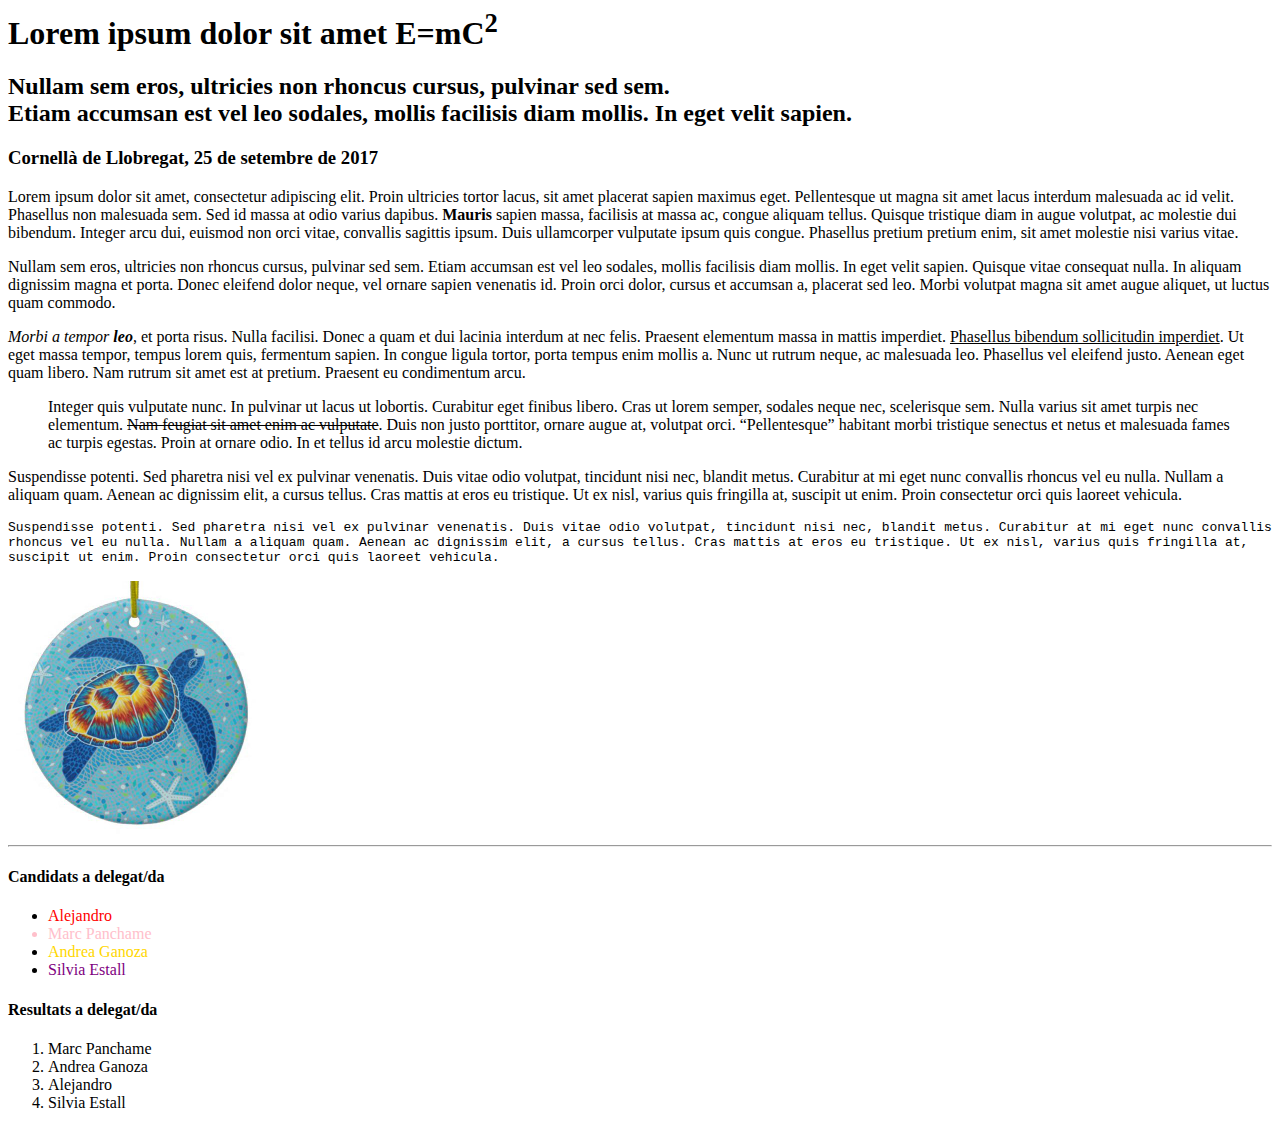
<file: s2m8uf100jmora/index.html>
<html>
  <head>
          <meta charset="UTF-8">
          <meta author="Jordi Mora">
          <meta lang="ca">
          <title>El meu primer document</title>
  </head>

  <body>
    <h1>Lorem ipsum dolor sit amet E=mC<sup>2</sup></h1>

    <h2>Nullam sem eros, ultricies non rhoncus cursus, pulvinar sed sem. <br />Etiam accumsan est vel leo sodales, mollis facilisis diam mollis. In eget velit sapien.</h2>

    <h3> Cornellà de Llobregat, 25 de setembre de 2017</h3>

    <p>Lorem ipsum dolor sit amet, consectetur adipiscing elit. Proin ultricies tortor lacus, sit amet placerat sapien maximus eget. Pellentesque ut magna sit amet lacus interdum malesuada ac id velit. Phasellus non malesuada sem. Sed id massa at odio varius dapibus. <b>Mauris</b> sapien massa, facilisis at massa ac, congue aliquam tellus. Quisque tristique diam in augue volutpat, ac molestie dui bibendum. Integer arcu dui, euismod non orci vitae, convallis sagittis ipsum. Duis ullamcorper vulputate ipsum quis congue. Phasellus pretium pretium enim, sit amet molestie nisi varius vitae.</p>

    <p>Nullam sem eros, ultricies non rhoncus cursus, pulvinar sed sem. Etiam accumsan est vel leo sodales, mollis facilisis diam mollis. In eget velit sapien. Quisque vitae consequat nulla. In aliquam dignissim magna et porta. Donec eleifend dolor neque, vel ornare sapien venenatis id. Proin orci dolor, cursus et accumsan a, placerat sed leo. Morbi volutpat magna sit amet augue aliquet, ut luctus quam commodo.</p>

    <p><i>Morbi a tempor <b>leo</b></i>, et porta risus. Nulla facilisi. Donec a quam et dui lacinia interdum at nec felis. Praesent elementum massa in mattis imperdiet. <u>Phasellus bibendum sollicitudin imperdiet</u>. Ut eget massa tempor, tempus lorem quis, fermentum sapien. In congue ligula tortor, porta tempus enim mollis a. Nunc ut rutrum neque, ac malesuada leo. Phasellus vel eleifend justo. Aenean eget quam libero. Nam rutrum sit amet est at pretium. Praesent eu condimentum arcu.</p>

<blockquote>
    <p>
      Integer quis vulputate nunc. In pulvinar ut lacus ut lobortis. Curabitur eget finibus libero. Cras ut lorem semper, sodales neque nec, scelerisque sem. Nulla varius sit amet turpis nec elementum. <s>Nam feugiat sit amet enim ac vulputate</s>. Duis non justo porttitor, ornare augue at, volutpat orci. <q>Pellentesque</q> habitant morbi tristique senectus et netus et malesuada fames ac turpis egestas. Proin at ornare odio. In et tellus id arcu molestie dictum.

    </p>
</blockquote>

    <p>Suspendisse potenti. Sed pharetra nisi vel ex pulvinar venenatis. Duis vitae odio volutpat, tincidunt nisi nec, blandit metus. Curabitur at mi eget nunc convallis rhoncus vel eu nulla. Nullam a aliquam quam. Aenean ac dignissim elit, a cursus tellus. Cras mattis at eros eu tristique. Ut ex nisl, varius quis fringilla at, suscipit ut enim. Proin consectetur orci quis laoreet vehicula.</p>

    <p><code>Suspendisse potenti. Sed pharetra nisi vel ex pulvinar venenatis. Duis vitae odio volutpat, tincidunt nisi nec, blandit metus. Curabitur at mi eget nunc convallis rhoncus vel eu nulla. Nullam a aliquam quam. Aenean ac dignissim elit, a cursus tellus. Cras mattis at eros eu tristique. Ut ex nisl, varius quis fringilla at, suscipit ut enim. Proin consectetur orci quis laoreet vehicula.</code></p>

    <img src="imatges/avatar.jpg" width="256px" height="256px" />

    <hr />

    <h4>Candidats a delegat/da</h4>
    <ul>
      <li> <font color="red">Alejandro</font> </li>
      <font color="pink"> <li>Marc Panchame</li> </font>
      <li><font color="gold">Andrea Ganoza</font></li>
      <li><font color="purple">Silvia Estall</font></li>
    </ul>

    <h4>Resultats a delegat/da</h4>
    <ol>
      <li>Marc Panchame</li>
      <li>Andrea Ganoza</li>
      <li>Alejandro</li>
      <li>Silvia Estall</li>
    </ol>
  </body>
</html>
</file>
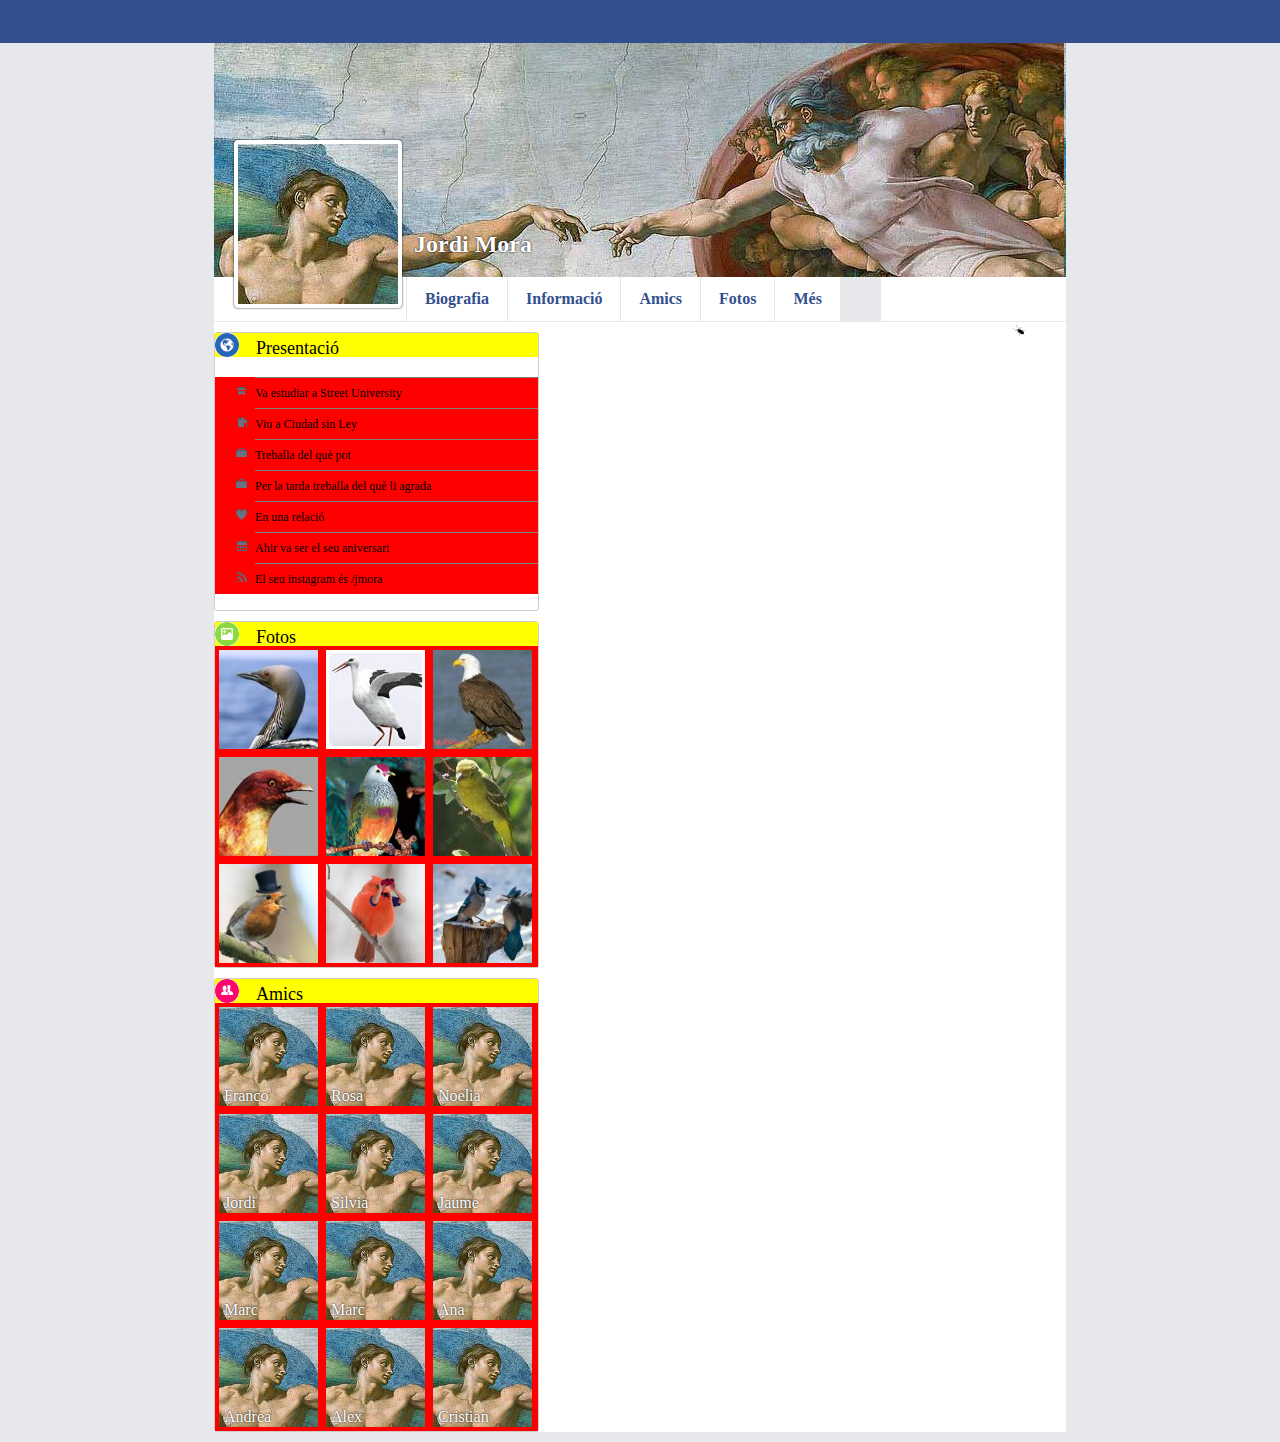
<file: s2m8uf103mora/index.html>
<!DOCTYPE html>
<html>
  <head>
    <meta charset="utf-8">
    <title>Facebook</title>
    <link rel="stylesheet" href="css/estils.css" media="screen">

  </head>
  <body>
      <div id="barra">
      </div>

      <div id="contenidor">
        <div id="portada">
          <h2 id="nom">Jordi Mora</h2>
          <img id="perfil" src="img/perfil.jpg">
        </div>
        <ul id="menu">
          <li>Biografia</li>
          <li>Informació</li>
          <li>Amics</li>
          <li>Fotos</li>
          <li>Més</li>
        </ul>
        <div id="contingut">
          <img id="mosca" src="img/mosca.gif">
          <div id="presentacio" class="esquerra">
            <h4>Presentació</h4>
            <ul>
              <li class="estudis">Va estudiar a Street University</li>
              <li class="domicili">Viu a Ciudad sin Ley</li>
              <li class="feina">Treballa del què pot</li>
              <li class="feina">Per la tarda treballa del què li agrada</li>
              <li class="relacio">En una relació</li>
              <li class="esdeveniments">Ahir va ser el seu aniversari</li>
              <li class="pagina">El seu instagram és /jmora</li>
            </ul>

          </div>
          <div id="fotos" class="esquerra">
              <h4>Fotos</h4>
              <ul>
                <li id="f01"></li>
                <li id="f02">Foto2</li>
                <li id="f03">Foto3</li>
                <li id="f04">Foto4</li>
                <li id="f05">Foto5</li>
                <li id="f06">Foto6</li>
                <li id="f07">Foto7</li>
                <li id="f08">Foto8</li>
                <li id="f09">Foto9</li>
              </ul>
          </div>
          <div id="amics" class="esquerra">
              <h4>Amics</h4>
              <ul>
                <li id="a01">Franco</li>
                <li id="a02">Rosa</li>
                <li id="a03">Noelia</li>
                <li id="a04">Jordi</li>
                <li id="a05">Silvia</li>
                <li id="a06">Jaume</li>
                <li id="a07">Marc</li>
                <li id="a08">Marc</li>
                <li id="a09">Ana</li>
                <li id="a10">Andrea</li>
                <li id="a11">Alex</li>
                <li id="a12">Cristian</li>
              </ul>
          </div>

        </div>
      </div>
  </body>
</html>
</file>
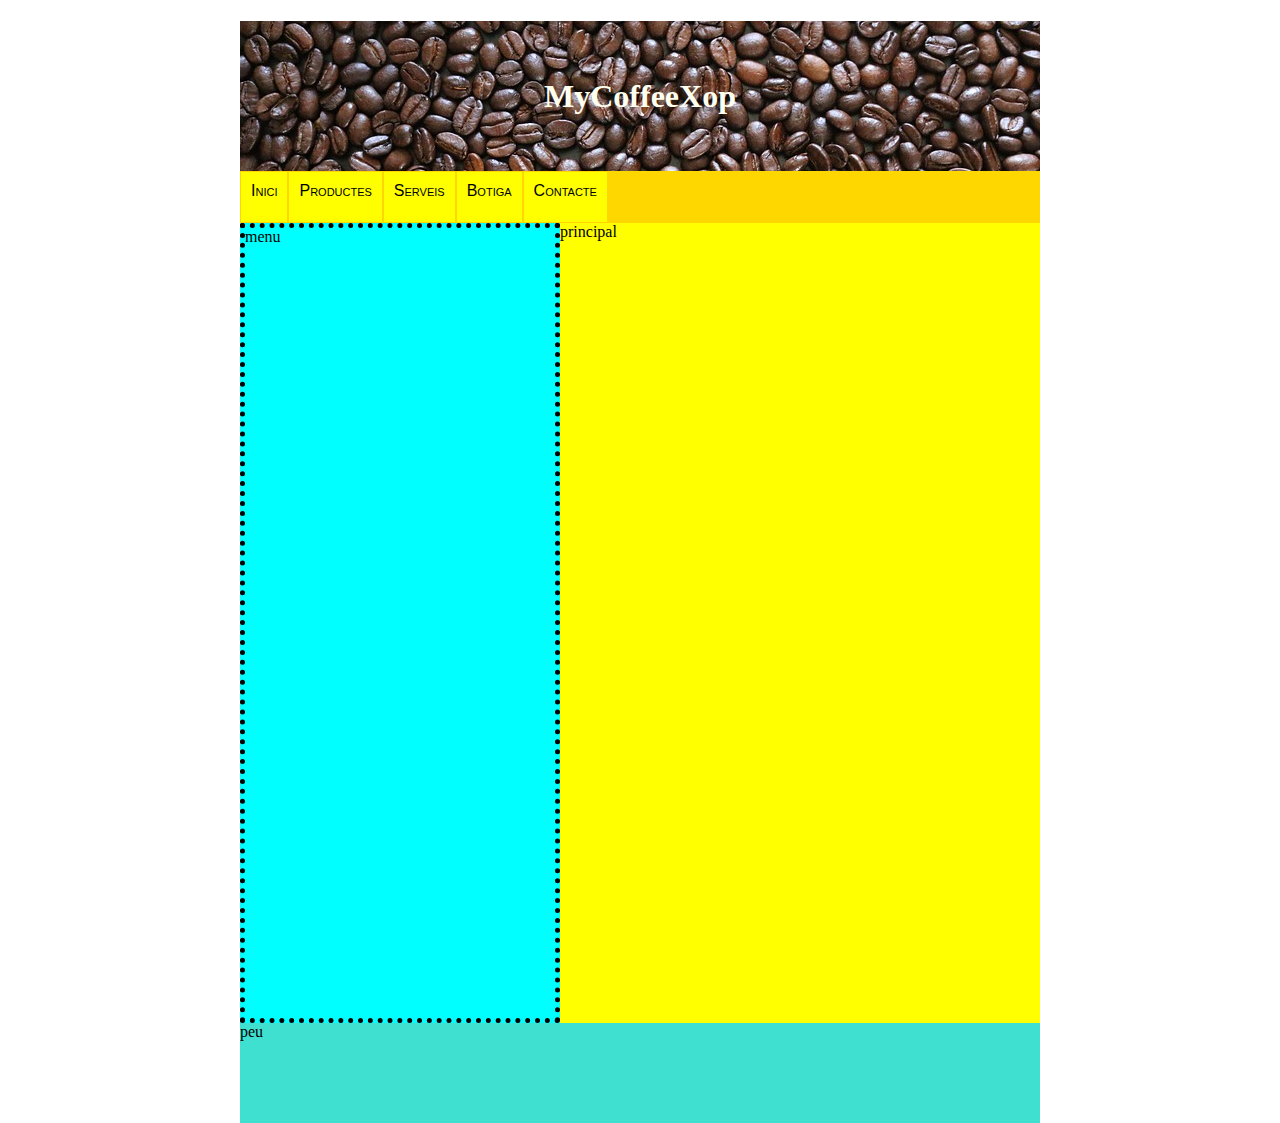
<file: proves/floatcaixes.html>
<!DOCTYPE html>
<html>
  <head>
    <meta charset="utf-8">
    <title></title>
    <style>
      body {
        margin: 0;
        padding: 0;
      }

      #contenidor {
        width: 800px;
        margin: 0 auto;
      }
      ul {
        background-color: gold;
        margin:0;
        padding:0;
        overflow: hidden;
      }
      li {
        background-color: yellow;
        margin:1px;
        display:block;
        float: left;
        height: 30px;
        padding: 10px;
        font-family: Helvetica;
        font-variant: small-caps;
      }

      li:hover {
        background-color: white;
      }
      #cap {
        width:100%;
        height: 150px;
        background-color: tomato;
        background-image: url(cafecap.jpg);
        color: ivory;
        text-align: center;
        line-height: 150px;
      }
      #menu {
        width:38.75%;
        height: 790px;
        background-color: cyan;
        float: left;
        border: dotted 5px black;
      }
      #principal {
        width:60%;
        height: 800px;
        background-color: yellow;
        float: left;
      }
      #peu {
        width:100%;
        height: 100px;
        background-color: turquoise;
        float:left;
      }

    </style>
  </head>
  <body>
        <div id="contenidor">
                  <div id="cap">
                    <h1>MyCoffeeXop</h1>
                  </div>
                  <ul>
                    <li>Inici</li>
                    <li>Productes</li>
                    <li>Serveis</li>
                    <li>Botiga</li>
                    <li>Contacte</li>
                  </ul>
                  <div id="menu">
                    menu
                  </div>
                  <div id="principal">
                    principal
                  </div>
                  <div id="peu">
                    peu
                  </div>
        </div>
  </body>
</html>
</file>
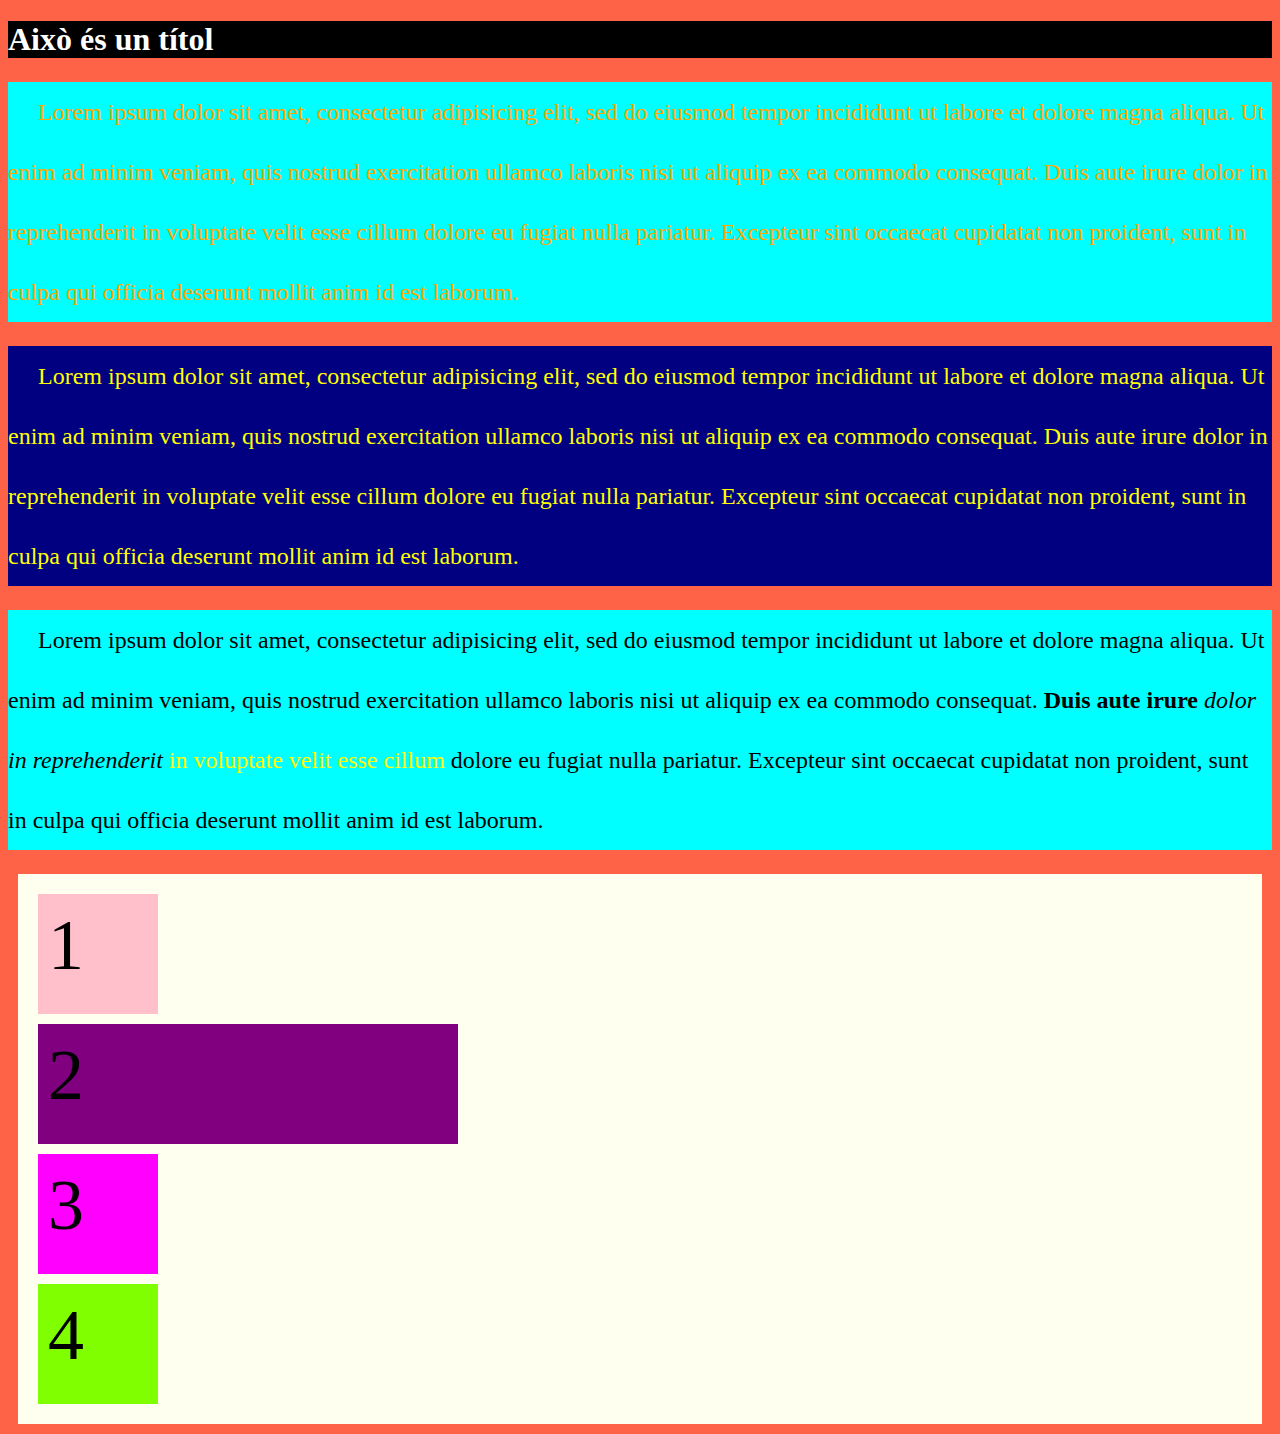
<file: proves/primera.html>
<!DOCTYPE html>
<html>
  <head>
    <meta charset="utf-8">
    <title></title>
    <style>
      body {background-color:tomato;}
      h1 { background-color:black; color: white;}
      p{ background-color: cyan; font-size: 24px; line-height: 60px; text-indent: 30px;}
      #primer {color: orange;}
      #segon {color: yellow; background-color: navy;}
      span {color: yellow;}
      div {
        height: 100px;
        background-color: ivory;
        margin:10px;
        padding: 10px;
        font-size: 72px;
        font-family: Arial, Helvetica, Sans-serif;
        font-family: Papyrus;
      }
      #d1 {background-color: pink;}
      #d2 {background-color: purple;}
      #d3 {background-color: magenta;}
      #d4 {background-color: chartreuse;}

      .curt {
        width: 100px;
      }

      .llarg {
        width: 400px;
      }
      #contenedor {
        height: initial;
      }
    </style>

  </head>
  <body>
    <h1>Això és un títol</h1>
    <p id="primer">Lorem ipsum dolor sit amet, consectetur adipisicing elit, sed do eiusmod tempor incididunt ut labore et dolore magna aliqua. Ut enim ad minim veniam, quis nostrud exercitation ullamco laboris nisi ut aliquip ex ea commodo consequat. Duis aute irure dolor in reprehenderit in voluptate velit esse cillum dolore eu fugiat nulla pariatur. Excepteur sint occaecat cupidatat non proident, sunt in culpa qui officia deserunt mollit anim id est laborum.</p>
    <p id="segon">Lorem ipsum dolor sit amet, consectetur adipisicing elit, sed do eiusmod tempor incididunt ut labore et dolore magna aliqua. Ut enim ad minim veniam, quis nostrud exercitation ullamco laboris nisi ut aliquip ex ea commodo consequat. Duis aute irure dolor in reprehenderit in voluptate velit esse cillum dolore eu fugiat nulla pariatur. Excepteur sint occaecat cupidatat non proident, sunt in culpa qui officia deserunt mollit anim id est laborum.</p>
    <p id="tercer">Lorem ipsum dolor sit amet, consectetur adipisicing elit, sed do eiusmod tempor incididunt ut labore et dolore magna aliqua. Ut enim ad minim veniam, quis nostrud exercitation ullamco laboris nisi ut aliquip ex ea commodo consequat. <b>Duis aute irure</b> <i>dolor in reprehenderit</i> <span>in voluptate velit esse cillum</span> dolore eu fugiat nulla pariatur. Excepteur sint occaecat cupidatat non proident, sunt in culpa qui officia deserunt mollit anim id est laborum.</p>
    <div id="contenedor">
      <div id="d1" class="curt">
        1
      </div>
      <div id="d2" class="llarg">
        2
      </div>
      <div id="d3" class="curt">
        3
      </div>
      <div id="d4" class="curt">
        4
      </div>
    </div>
  </body>
</html>
</file>
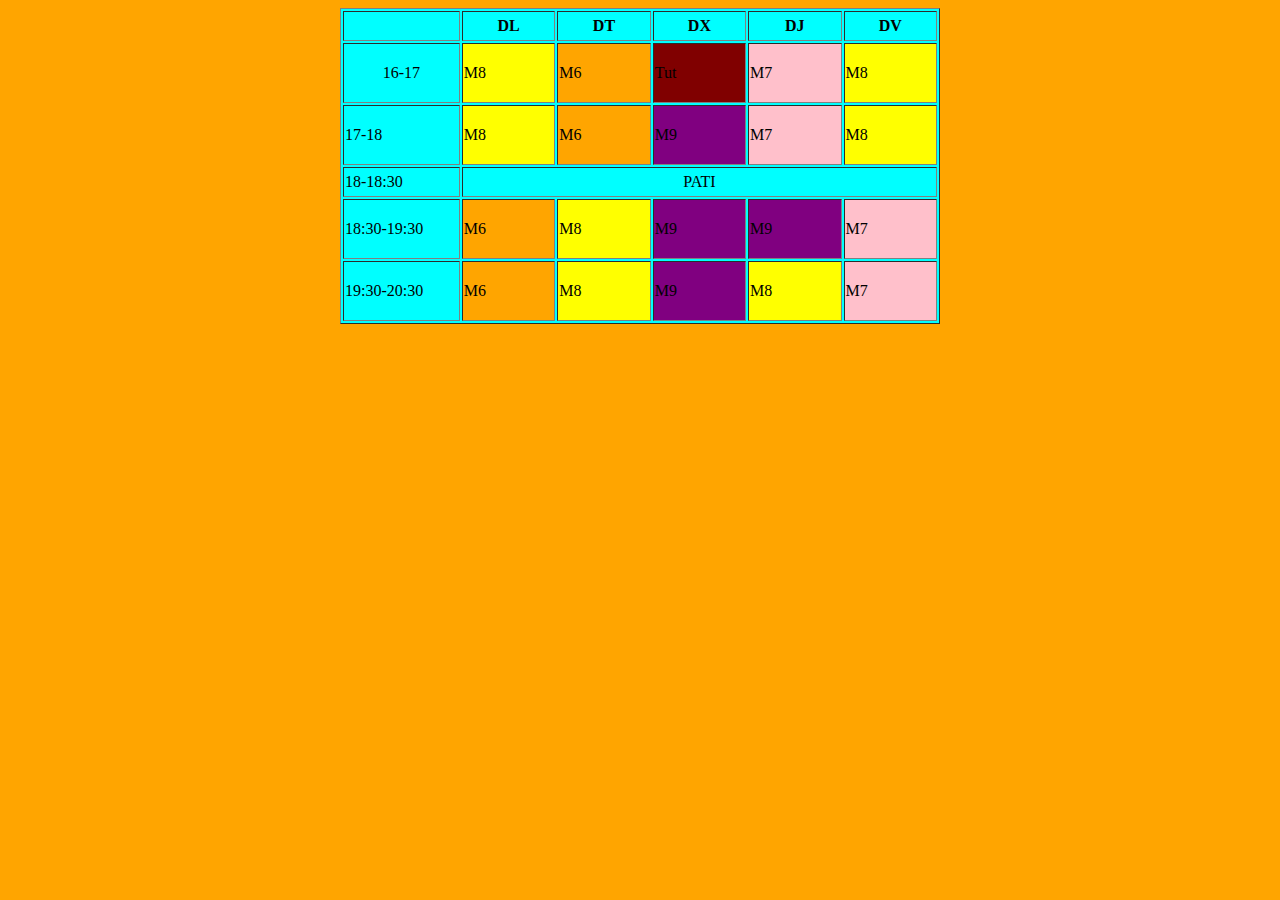
<file: s2m8uf100jmora/horari.html>
<html>
    <head>
        <meta charset="UTF-8" author="Jordi" lang="ca">
        <title>Horari</title>
    </head>

    <body bgcolor="orange">

        <table border="1" bgcolor="cyan" width="600px" align="center">

            <tr>
              <th width="20%" height="30px"></th>
              <th width="16%">DL</th>
              <th width="16%">DT</th>
              <th width="16%">DX</th>
              <th width="16%">DJ</th>
              <th width="16%">DV</th>
            </tr>
            <tr>
              <td height="60px"><center>16-17</center></td>
              <td bgcolor="yellow">M8</td>
              <td bgcolor="orange">M6</td>
              <td bgcolor="maroon">Tut</td>
              <td bgcolor="pink">M7</td>
              <td bgcolor="yellow">M8</td>
            </tr>
            <tr>
              <td height="60px">17-18</td>
              <td bgcolor="yellow">M8</td>
              <td bgcolor="orange">M6</td>
              <td bgcolor="purple">M9</td>
              <td bgcolor="pink">M7</td>
              <td bgcolor="yellow">M8</td>
            </tr>
            <tr>
              <td height="30px">18-18:30</td>
              <td colspan="5"><center>PATI</center></td>

            </tr>
            <tr>
              <td height="60px">18:30-19:30</td>
              <td bgcolor="orange">M6</td>
              <td bgcolor="yellow">M8</td>
              <td bgcolor="purple">M9</td>
              <td bgcolor="purple">M9</td>
              <td bgcolor="pink">M7</td>
            </tr>
            <tr>
              <td height="60px">19:30-20:30</td>
              <td bgcolor="orange">M6</td>
              <td bgcolor="yellow">M8</td>
              <td bgcolor="purple">M9</td>
              <td bgcolor="yellow">M8</td>
              <td bgcolor="pink">M7</td>
            </tr>

        </table>
    </body>

</html>
</file>
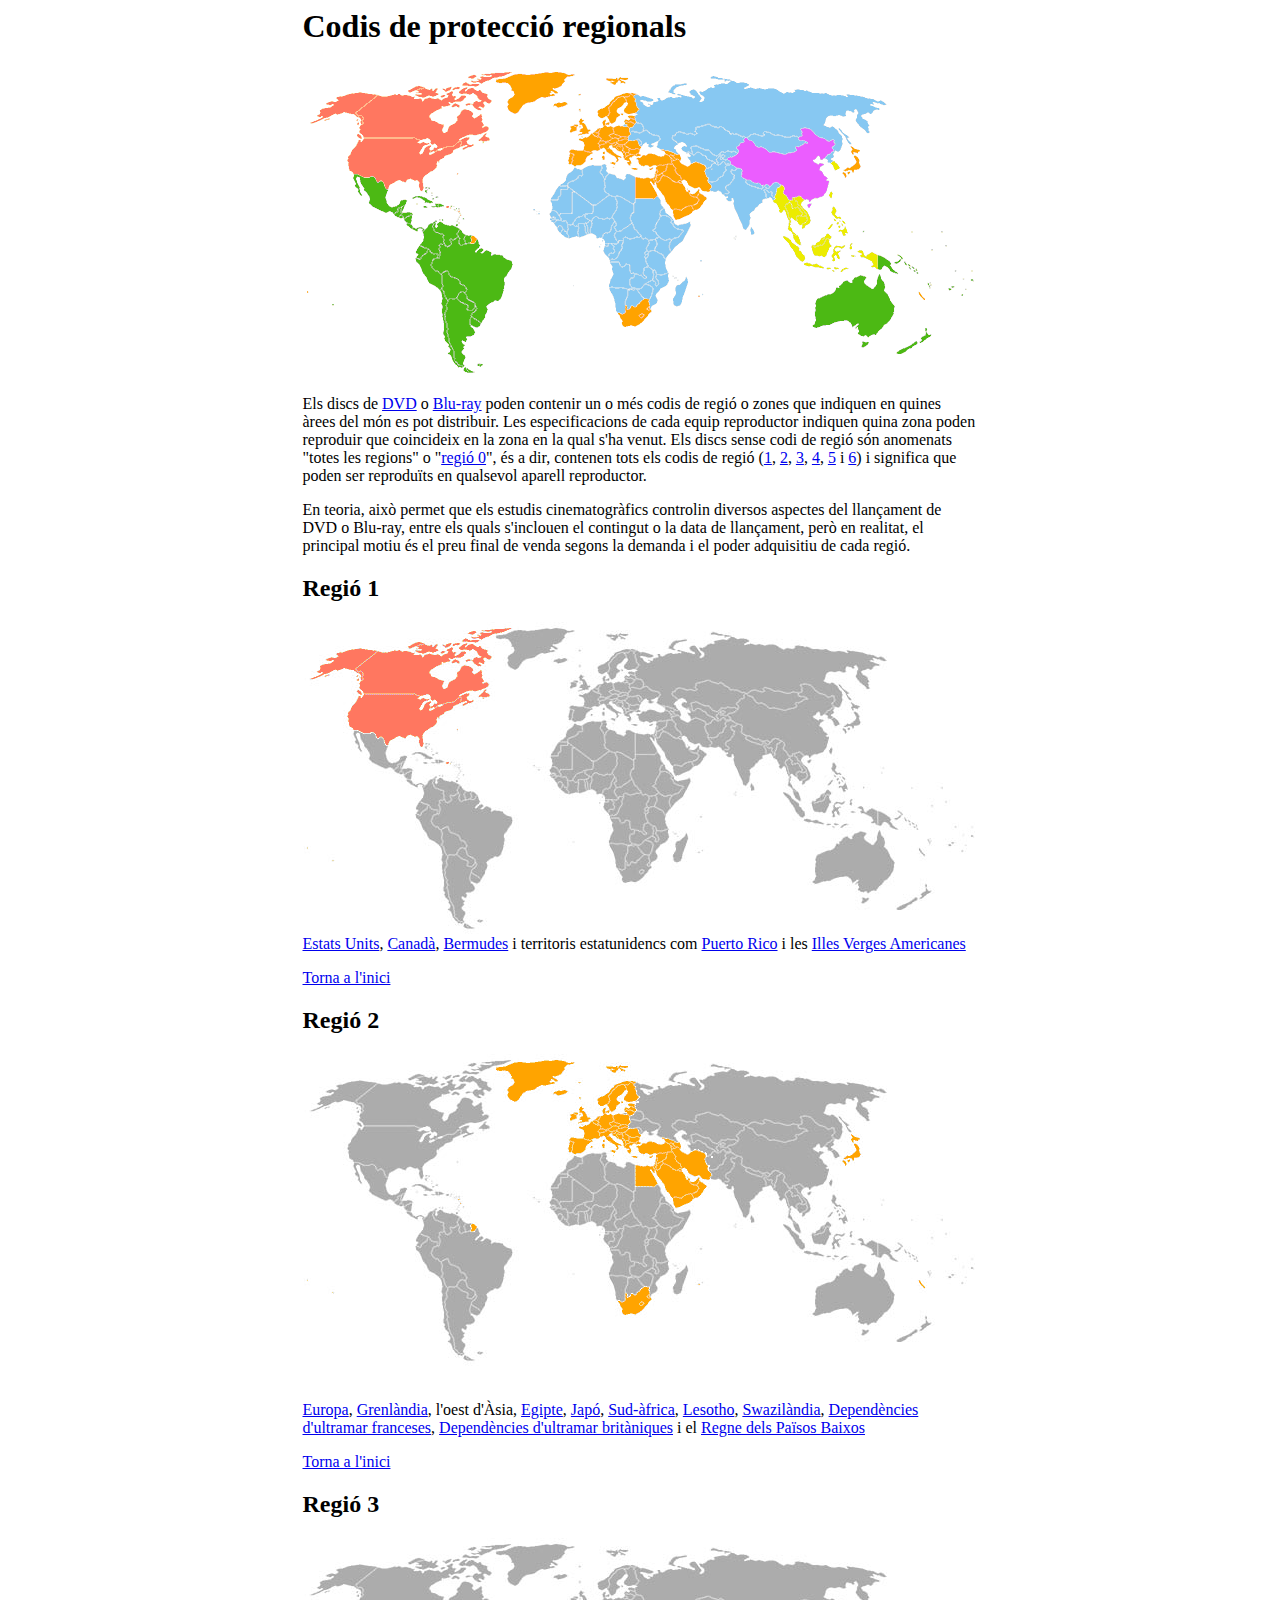
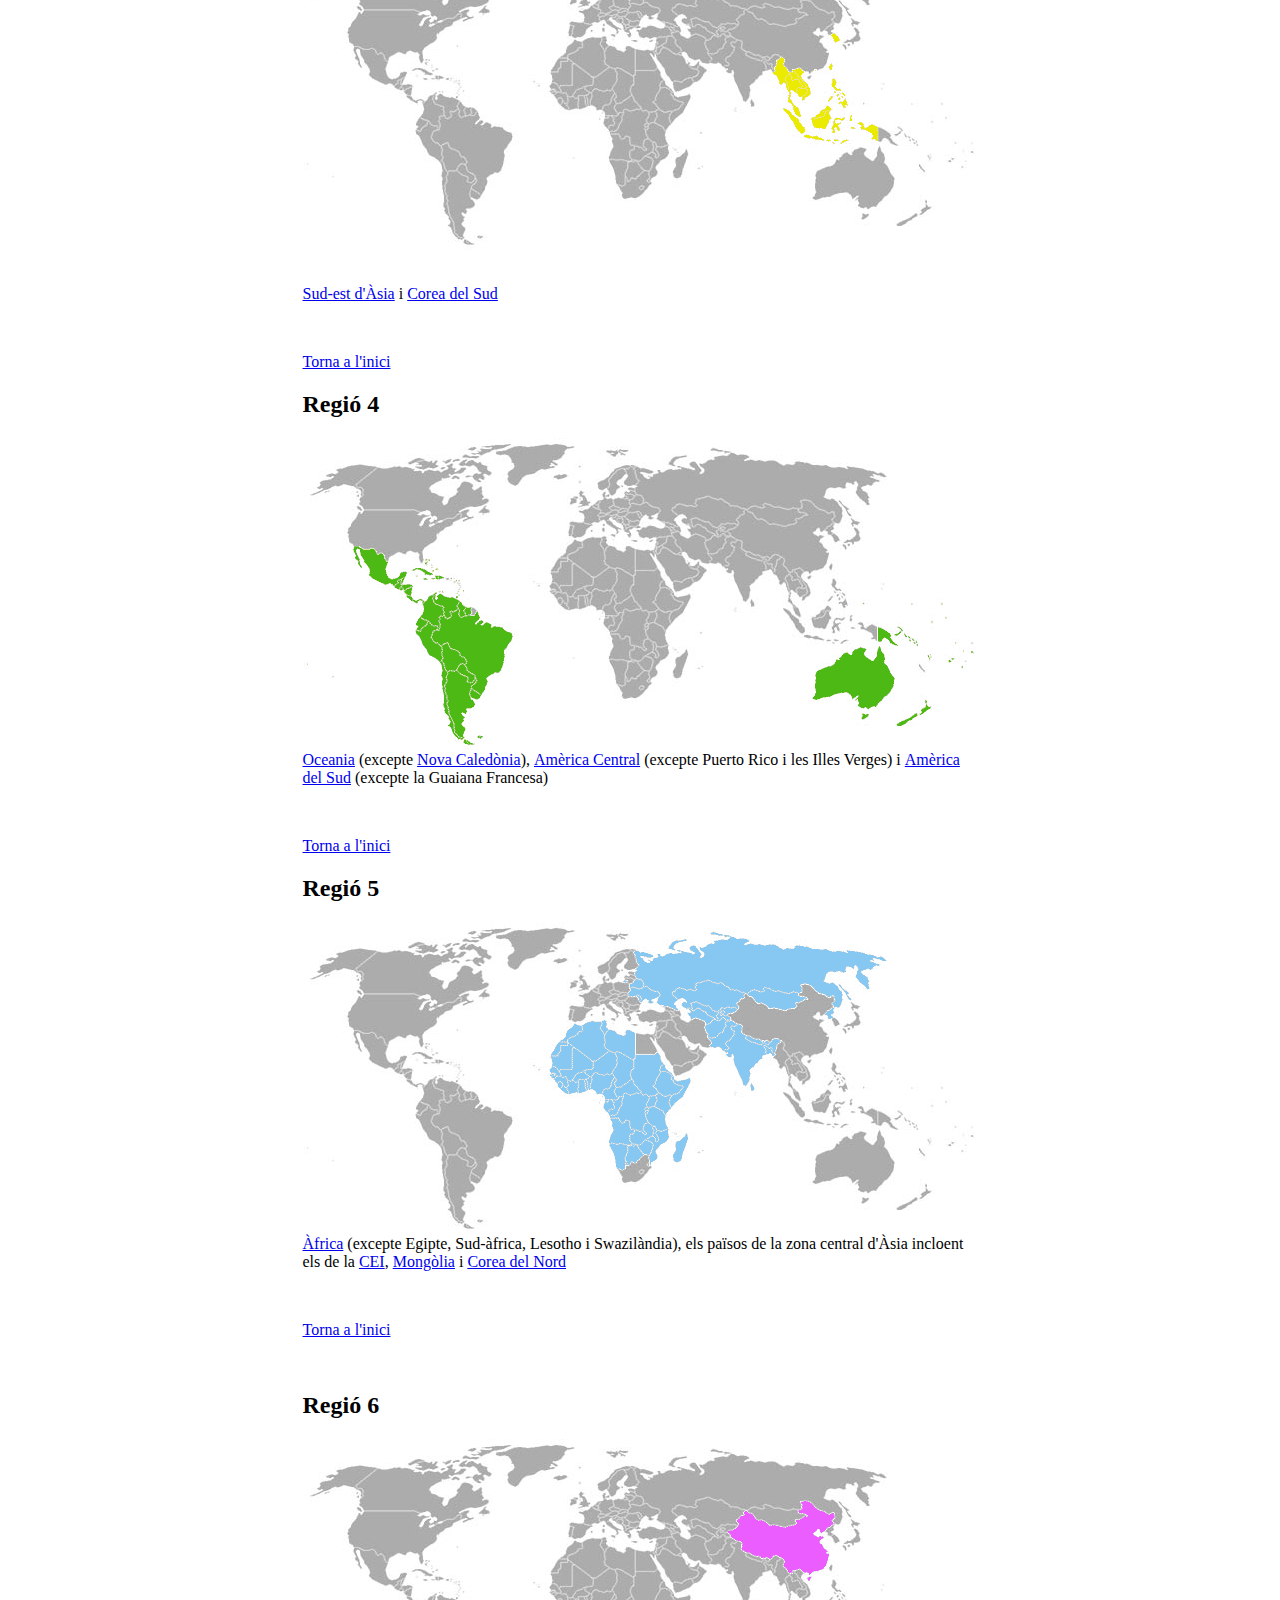
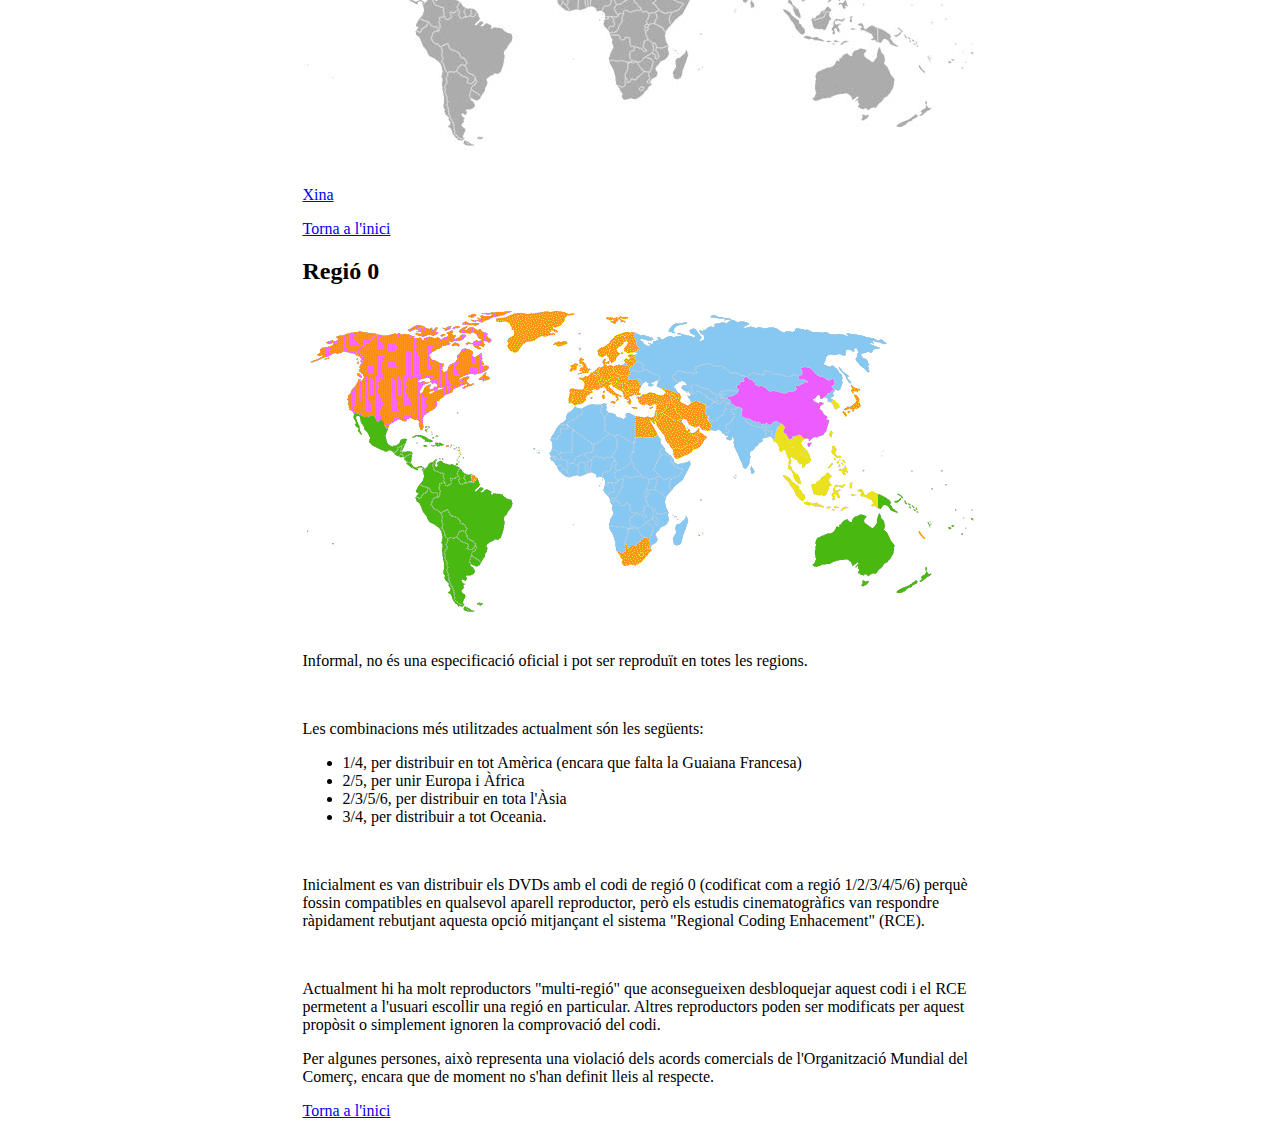
<file: s2m8uf101_codisDVD_jmora/s2m8uf101.html>
<html>

    <head>
        <meta charset="UTF-8">
        <title>Codis Regionals DVD</title>
    </head>


    <body margin="0" padding="0">
    <table width="675px" align="center" cellspacing="0" cellpadding="0">
          <tr>
            <td>
              <h1><a name="inici">Codis de protecció regionals</h1>
              <img src="imatges/regionsdvd.png" usemap="#Map" border="0">
              <p>Els discs de <a href="http://ca.wikipedia.org/wiki/DVD" target="_blank">DVD</a> o <a href="http://ca.wikipedia.org/wiki/Blu-ray" target="_blank">Blu-ray</a> poden contenir un o més codis de regió o zones que indiquen en quines àrees del món es pot distribuir. Les especificacions de cada equip reproductor indiquen quina zona poden reproduir que coincideix en la zona en la qual s'ha venut. Els discs sense codi de regió són anomenats "totes les regions" o "<a href="#r0">regió 0</a>", és a dir, contenen tots els codis de regió (<a href="#r1">1</a>, <a href="#r2">2</a>, <a href="#r3">3</a>, <a href="#r4">4</a>, <a href="#r5">5</a> i <a href="#r6">6</a>) i significa que poden ser reproduïts en qualsevol aparell reproductor.</p>
              <p>En teoria, això permet que els estudis cinematogràfics controlin diversos aspectes del llançament de DVD o Blu-ray, entre els quals s'inclouen el contingut o la data de llançament, però en realitat, el principal motiu és el preu final de venda segons la demanda i el poder adquisitiu de cada regió.</p>
              <h2><a name="r1">Regió 1</h2>
            </td>
          </tr>
          <tr>
            <td bgcolor="blue" height="313px" background="imatges/regionsdvd.jpg">
              <img src="imatges/regionsdvd1.png">
            </td>
          </tr>
          <tr>
            <td>
              <p><a href="http://ca.wikipedia.org/wiki/Estats_Units" target="_blank">Estats Units</a>, <a href="http://ca.wikipedia.org/wiki/Canad%C3%A0" target="_blank">Canadà</a>, <a href="http://ca.wikipedia.org/wiki/Bermudes" target="_blank">Bermudes</a> i territoris estatunidencs com <a href="http://ca.wikipedia.org/wiki/Puerto_Rico" target="_blank">Puerto Rico</a> i les <a href="http://ca.wikipedia.org/wiki/Illes_Verges_Americanes" target="_blank">Illes Verges Americanes</a></p>
              <p><a href="#inici">Torna a l'inici</a></p>
              <h2><a name="r2">Regió 2</h2>
            </td>
          </tr>

  <tr>
    <td bgcolor="blue" height="313px" background="imatges/regionsdvd.jpg">
      <img src="imatges/regionsdvd2.png">
    </td>
  </tr>

  <tr>
  <td>   
              <p><a href="http://ca.wikipedia.org/wiki/Europa" target="_blank">Europa</a>, <a href="http://ca.wikipedia.org/wiki/Grenl%C3%A0ndia" target="_blank">Grenlàndia</a>, l'oest d'Àsia, <a href="http://ca.wikipedia.org/wiki/Egipte" target="_blank">Egipte</a>, <a href="http://ca.wikipedia.org/wiki/Japó" target="_blank">Japó</a>, <a href="http://ca.wikipedia.org/wiki/Sud-%C3%A0frica" target="_blank">Sud-àfrica</a>, <a href="http://ca.wikipedia.org/wiki/Lesotho" target="_blank">Lesotho</a>, <a href="http://ca.wikipedia.org/wiki/Swazil%C3%A0ndia" target="_blank">Swazilàndia</a>, <a href="http://ca.wikipedia.org/wiki/Depend%C3%A8ncies_d%27ultramar_franceses" target="_blank">Dependències d'ultramar franceses</a>, <a href="http://ca.wikipedia.org/w/index.php?title=Depend%C3%A8ncies_d%27ultramar_brit%C3%A0niques&action=edit&redlink=1" target="_blank">Dependències d'ultramar britàniques</a> i el <a href="http://ca.wikipedia.org/wiki/Regne_dels_Pa%C3%AFsos_Baixos" target="_blank">Regne dels Països Baixos</a></p>
               <p><a href="#inici">Torna a l'inici</a></p>
               <h2><a name="r3">Regió 3</h2>
    </td>
      </tr>

  <tr>
    <td bgcolor="blue" height="313px" background="imatges/regionsdvd.jpg">
      <img src="imatges/regionsdvd3.png">
    </td>
  </tr>

  <tr>
  <td>   
    <p><a href="http://ca.wikipedia.org/wiki/%C3%80sia" target="_blank">Sud-est d'Àsia</a> i <a href="http://ca.wikipedia.org/wiki/Corea_del_Sud" target="_blank">Corea del Sud</a></p>
     
 	<p><a href="#inici">Torna a l'inici</a></p>
    <h2><a name="r4">Regió 4</h2>
  </td>
  </tr>

  <tr>
    <td bgcolor="blue" height="313px" background="imatges/regionsdvd.jpg">
      <img src="imatges/regionsdvd4.png">
    </td>
  </tr>

  <tr>
  <td>
    <p><a href="http://ca.wikipedia.org/wiki/%C3%80sia" target="_blank">Oceania</a> (excepte <a href="http://ca.wikipedia.org/wiki/%C3%80sia" target="_blank">Nova Caledònia</a>), <a href="http://ca.wikipedia.org/wiki/%C3%80sia" target="_blank">Amèrica Central</a> (excepte Puerto Rico i les Illes Verges) i <a href="http://ca.wikipedia.org/wiki/%C3%80sia" target="_blank">Amèrica del Sud</a> (excepte la Guaiana Francesa)</p>
     
	 <p><a href="#inici">Torna a l'inici</a></p>
    <h2><a name="r5">Regió 5</h2>
  </td>
  </tr>

  <tr>
    <td bgcolor="blue" height="313px" background="imatges/regionsdvd.jpg">
      <img src="imatges/regionsdvd5.png">
    </td>
  </tr>

  <tr>
  <td>
    <p><a href="http://ca.wikipedia.org/wiki/%C3%80frica" target="_blank">Àfrica</a> (excepte Egipte, Sud-àfrica, Lesotho i Swazilàndia), els països de la zona central d'Àsia incloent els de la <a href="http://ca.wikipedia.org/wiki/Comunitat_d%27Estats_Independents" target="_blank">CEI</a>, <a href="http://ca.wikipedia.org/wiki/Mong%C3%B2lia" target="_blank">Mongòlia</a> i <a href="http://ca.wikipedia.org/wiki/Corea_del_Nord" target="_blank">Corea del Nord</a></p>
     
    <p><a href="#inici">Torna a l'inici</a></p> 
    <h2><a name="r6">Regió 6</h2>
  </td>
  </tr>

  <tr>
    <td bgcolor="blue" height="313px" background="imatges/regionsdvd.jpg">
      <img src="imatges/regionsdvd6.png">
    </td>
  </tr>

  <tr>
  <td>   
    <p><a href="http://ca.wikipedia.org/wiki/Xina" target="_blank">Xina</a></p>
<p><a href="#inici">Torna a l'inici</a></p>
    <h2><a name="r0">Regió 0</h2>
  </td>
  </tr>

  <tr>
    <td bgcolor="blue" height="313px" background="imatges/regionsdvd.jpg">
      <img src="imatges/regionsdvd.gif">
    </td>
  </tr>

  <tr>
  <td>   
    <p>Informal, no és una especificació oficial i pot ser reproduït en totes les regions.</p>
     

    <p>Les combinacions més utilitzades actualment són les següents:</p>
      <ul>
        <li>1/4, per distribuir en tot Amèrica (encara que falta la Guaiana Francesa)</li>
        <li>2/5, per unir Europa i Àfrica</li>
        <li>2/3/5/6, per distribuir en tota l'Àsia</li>
        <li>3/4, per distribuir a tot Oceania.</li>
      </ul>
     <p>Inicialment es van distribuir els DVDs amb el codi de regió 0 (codificat com a regió 1/2/3/4/5/6) perquè fossin compatibles en qualsevol aparell reproductor, però els estudis cinematogràfics van respondre ràpidament rebutjant aquesta opció mitjançant el sistema "Regional Coding Enhacement" (RCE).</p>
     <p>Actualment hi ha molt reproductors "multi-regió" que aconsegueixen desbloquejar aquest codi i el RCE permetent a l'usuari escollir una regió en particular. Altres reproductors poden ser modificats per aquest propòsit o simplement ignoren la comprovació del codi.</p>
    <p>Per algunes persones, això representa una violació dels acords comercials de l'Organització Mundial del Comerç, encara que de moment no s'han definit lleis al respecte.</p>
    
    <p><a href="#inici">Torna a l'inici</a></p>
    </td>
      </tr>
      </table>
    
    <map name="Map">
      <area shape="poly" coords="79,27,60,19,34,22,16,36,6,53,7,66,28,60,38,66,37,78,29,93,40,105,48,111,56,107,63,110,77,109,80,117,89,123,96,121,110,117,114,123,119,127,126,121,132,111,152,100,172,85,172,75,179,77,187,77,188,67,188,59,182,51,181,46,190,38,190,30,184,25,181,17,198,7,210,4,163,7,141,16,135,24,116,17,103,17,97,23,79,25" href="#R1">
      <area shape="poly" coords="454,81,445,73,438,78,434,82,434,88,427,91,428,97,432,101,436,103,440,109,446,113,454,116,462,119,466,120,470,115,477,117,482,121,481,125,484,132,488,135,492,131,499,130,502,135,512,133,522,128,524,117,516,108,519,99,512,96,512,89,518,92,522,89,530,83,529,77,530,72,518,73,510,63,500,61,500,67,493,71,505,75,496,83,490,88,477,91" href="#R6">
      <area shape="poly" coords="343,233,336,238,332,242,328,241,325,245,322,239,318,249,312,249,320,256,324,263,331,260,336,261,343,254,348,249,349,243,344,233" href="#R2" target="_self">
      <area shape="poly" coords="191,13,206,20,205,29,206,43,214,49,222,39,250,31,254,23,266,11,270,5,248,6,222,12,216,7,202,13,193,15" href="#R2" target="_self">
      <area shape="poly" coords="254,35,246,41,256,45,266,40,267,59,264,67,274,68,279,74,280,84,262,86,268,100,279,99,288,89,292,93,302,91,310,99,319,96,326,99,331,103,333,112,334,130,348,131,356,131,368,147,377,156,408,135,402,126,407,121,400,105,395,97,386,101,372,95,374,89,361,87,360,92,337,89,334,80,324,75,322,69,326,61,332,55,328,47,330,40,329,32,326,27,320,13,301,12,312,20,318,22,316,29,303,38,296,43,297,51,302,52,303,61,292,64,282,61,282,53,280,42,279,30" href="#R2" target="_self">
    </map>
    </body>


</html>
</file>
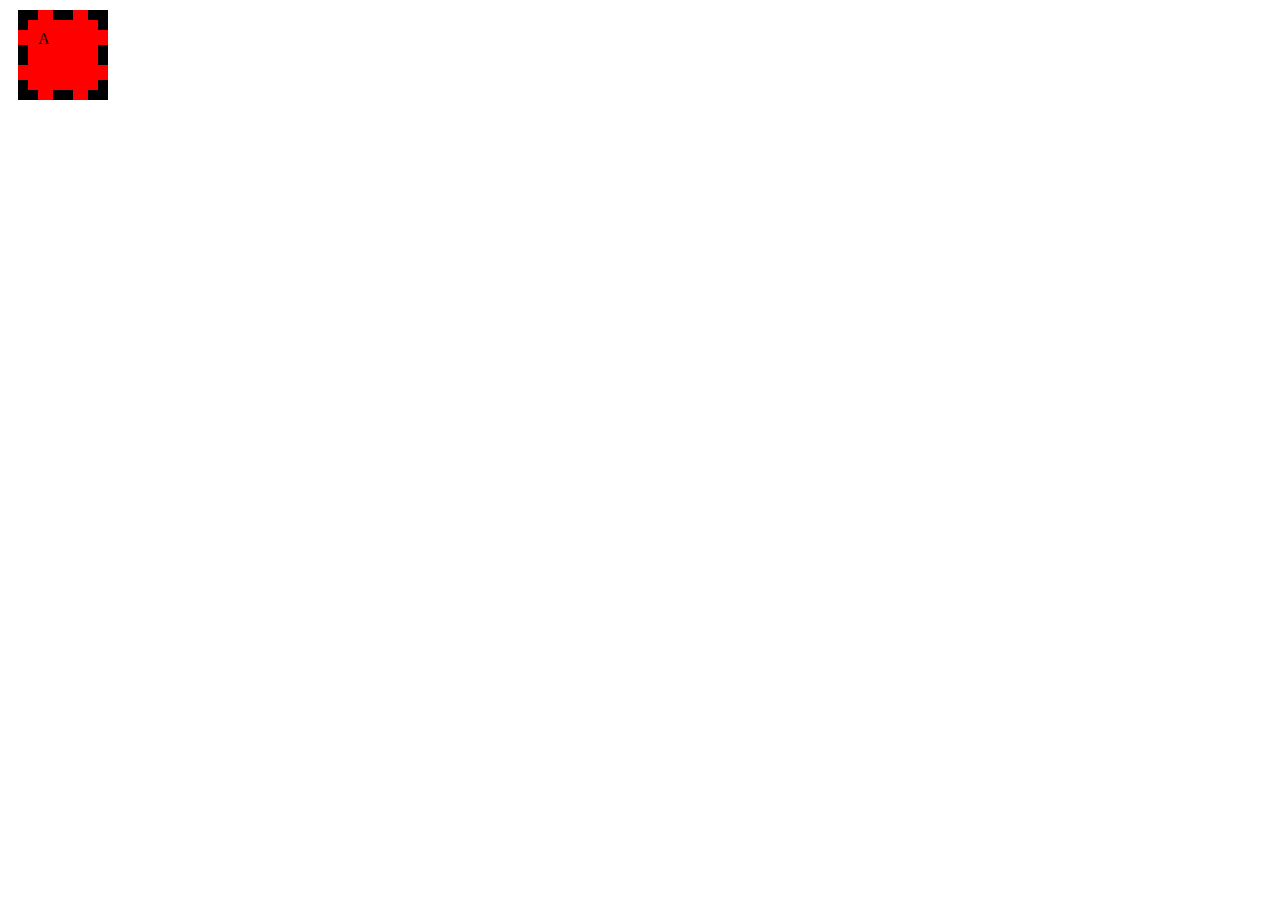
<file: s2m8uf102mora/padding.html>
<!DOCTYPE html>
<html>
  <head>
    <meta charset="utf-8">
    <title></title>
    <style media="screen">
      div {
        background-color: red;
        height: 50px;
        width: 50px;
        border: dashed black 10px;
        padding: 10px;
        margin: 10px;
      }
    </style>
  </head>
  <body>
    <div>A</div>
  </body>
</html>
</file>
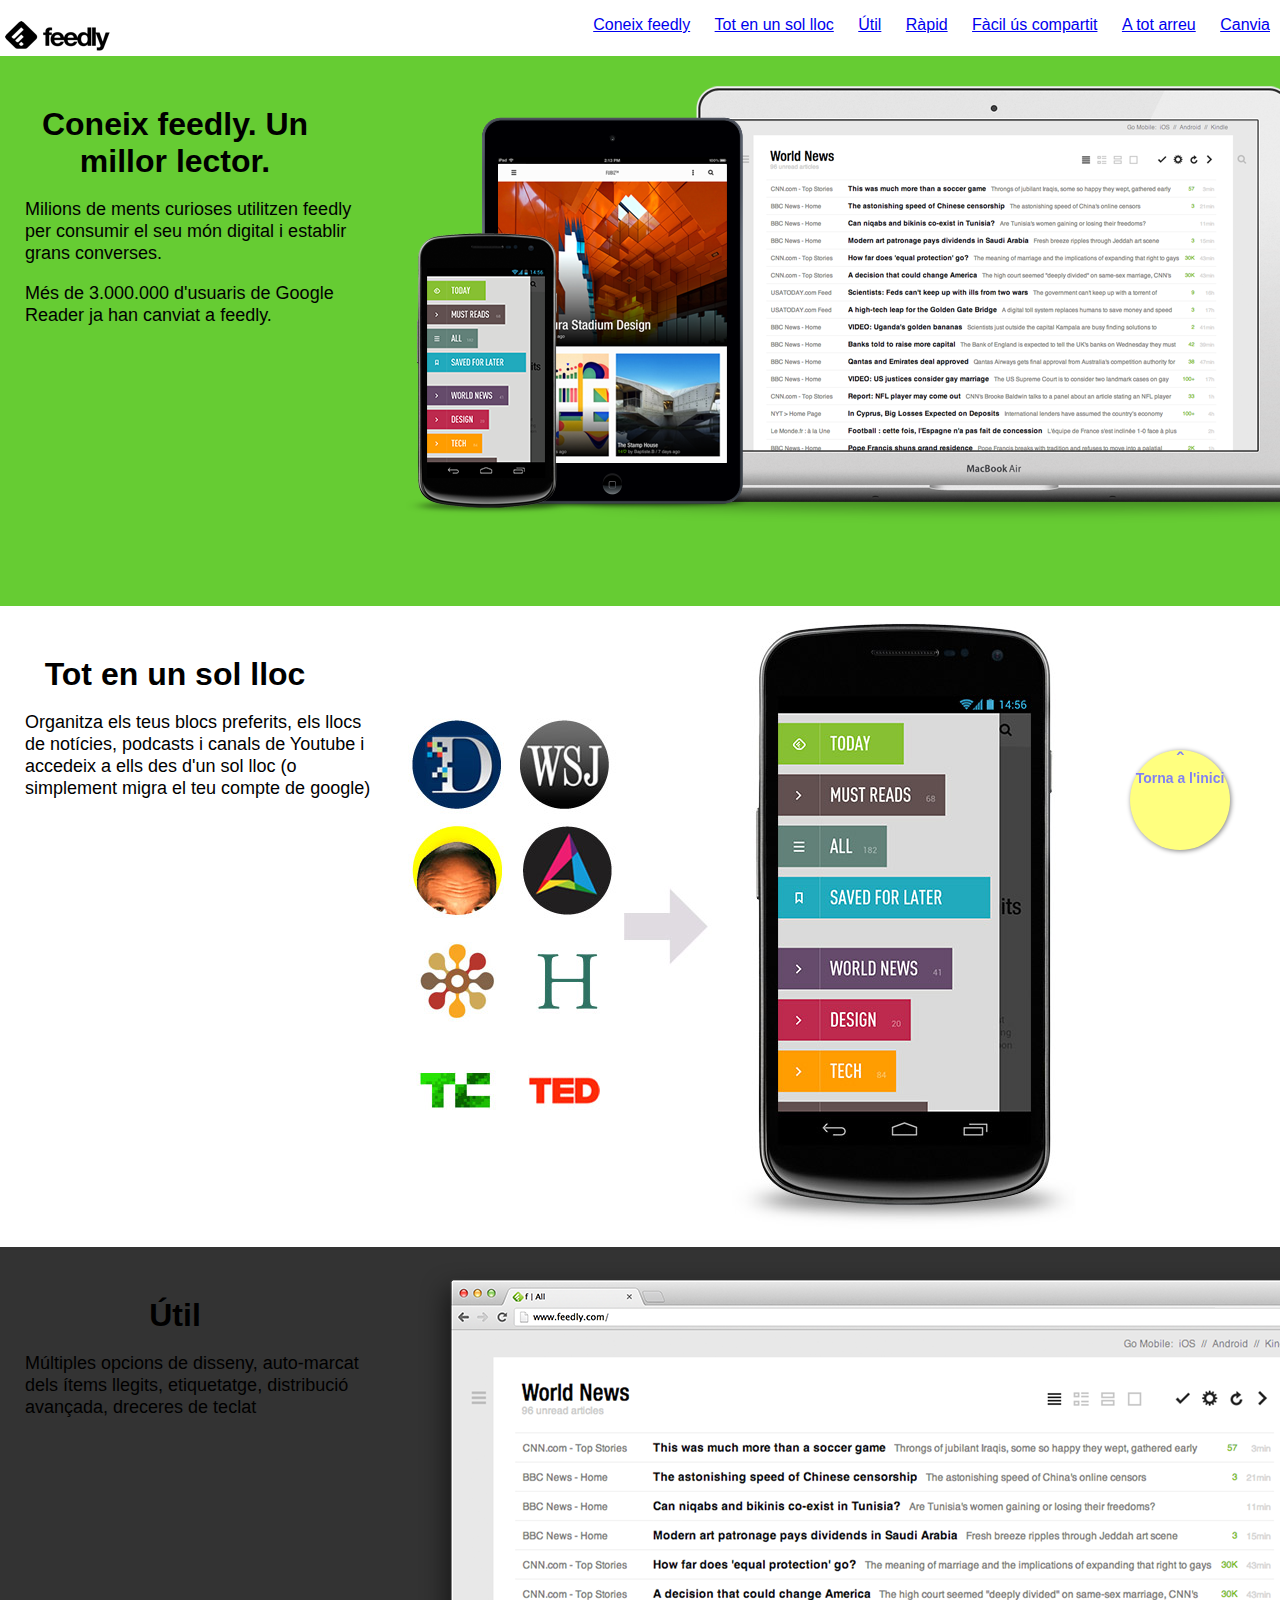
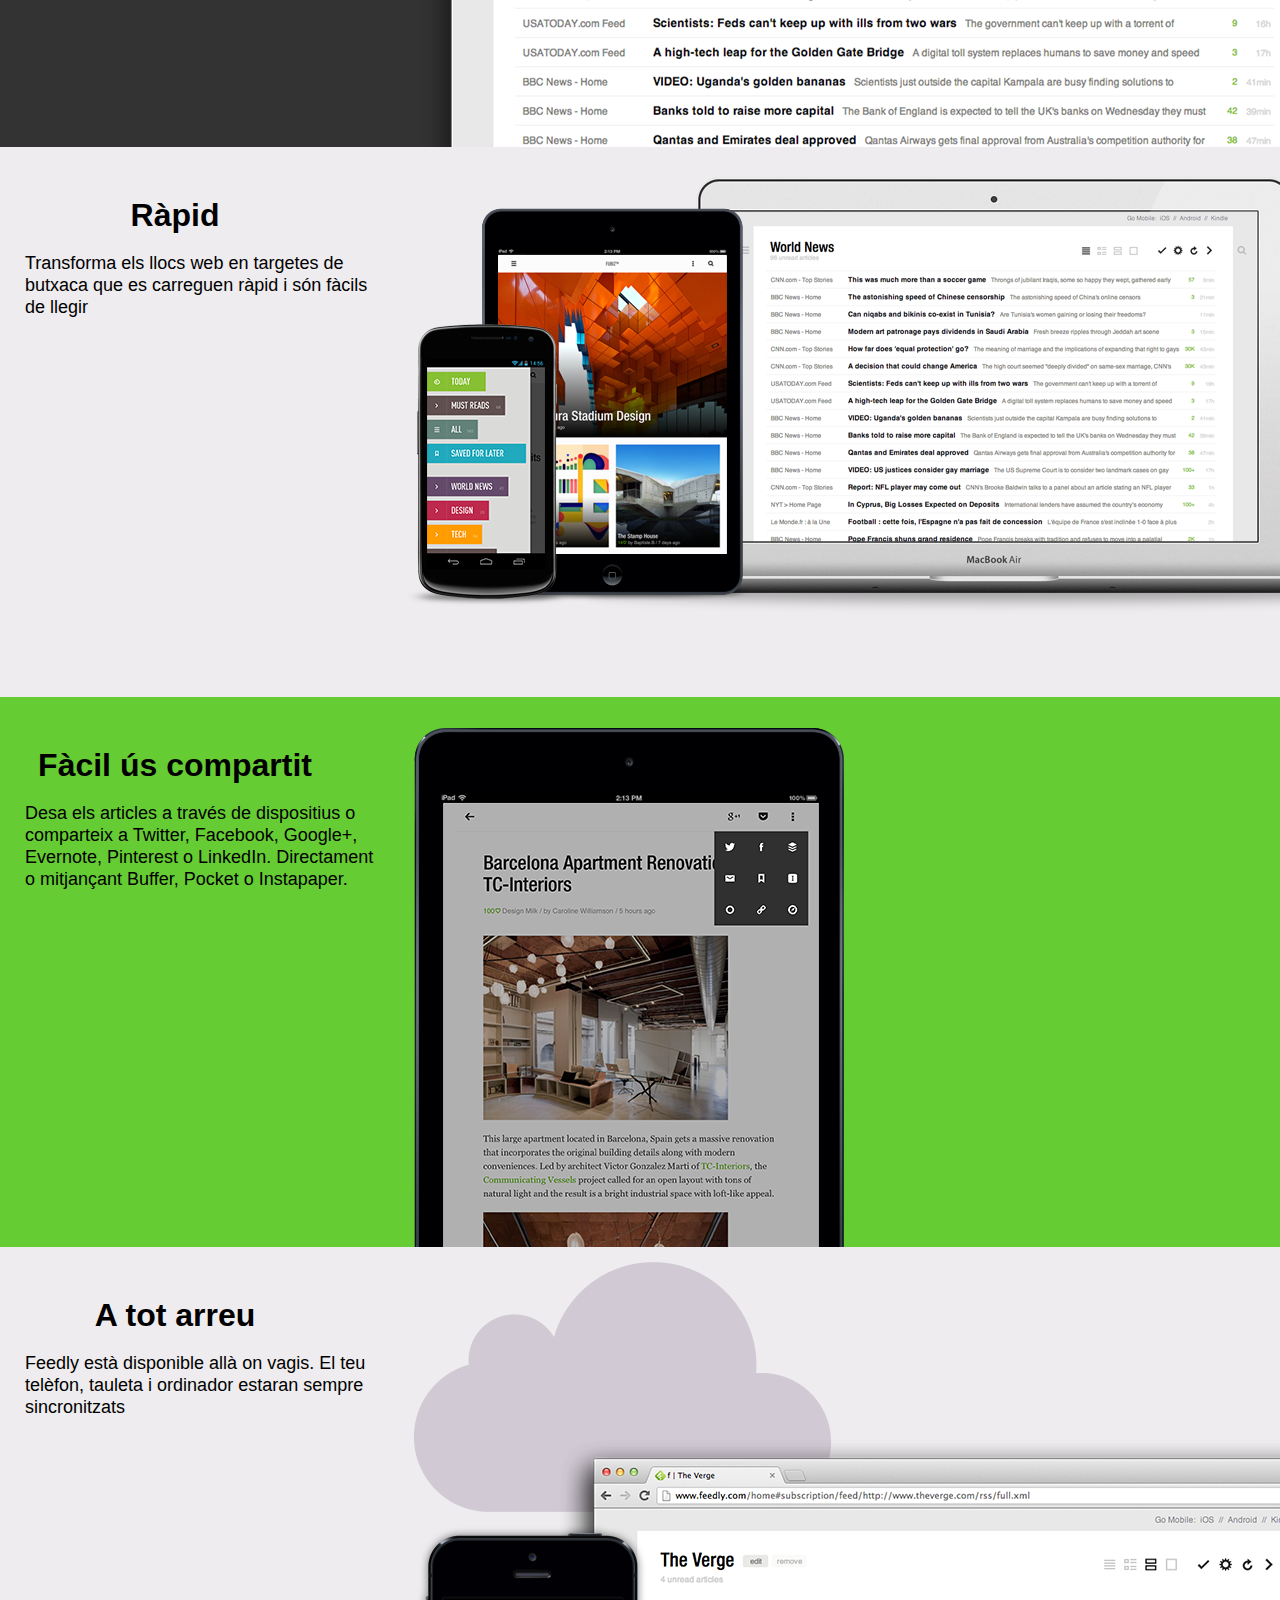
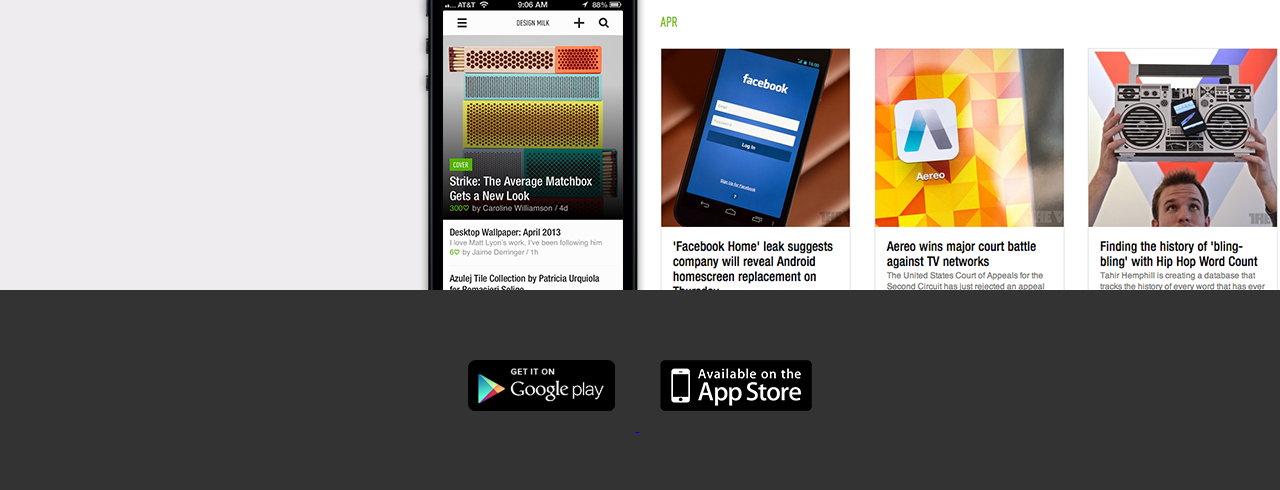
<file: s2m8uf102mora/s2m8uf102mora.html>
<!DOCTYPE html>
<html>
  <head>
    <meta charset="utf-8">
    <title>Feedly</title>
    <meta author="Jordi">
    <style>
    /* Aquí comença l'estructura general */
      body {
        background-color: #FFF;
        margin:0;
        padding:0;
        font-family: Helvetica;
      }

      div {
        padding: 50px 0 0 0;
        background-repeat: no-repeat;
        background-position: 400px 0;
      }

      h1 {
        width: 350px;
        margin:0 25px;
        text-align: center;
        margin:0;
      }

      p {
        width: 350px;
        margin-left: 25px;
        margin-right: 25px;
        font-size: 18px;
        line-height: 22px;
      }
      img {
        margin: 20px;
      }
      .color01 {
        color: white;
      }
      .gris {
        color: #333;
      }
      .color03 {
        color: green;
      }

      /* Aquí comencen els divs dels diferents pisos */
      #menu {
        background-color: #FFF;
        height: 40px;
        padding: 0;
        background-image: url(img/feedly-logo-small-black.png);
        background-position: 5px 5px;

      }
      #coneix {
        background-color: #6C3;
        height: 500px;
        background-image: url(img/img-hero-full-list.png);
        background-repeat: no-repeat;
        background-position: 400px 0;

      }
      #tot {
        background-color: #FFF;
        height: 591px;
        background-image: url(img/allinone.jpg);

      }
      #util {
        background-color: #333;
        height: 450px;
        background-image: url(img/curator-short.png);

      }
      #rapid {
        background-color: #EEECEE;
        height: 500px;
        background-image: url(img/img-hero-full-list.png);
      }
      #facil {
        background-color: #6C3;
        height: 500px;
        background-image: url(img/mobile-share.png);
        background-position: 400px 13px;
      }
      #arreu {
        background-color: #EEECEE;
        height: 593px;
        background-image: url(img/anywhere.png);
      }
      #descarrega {
        background-color: #333;
        height: 150px;
        text-align: center;
      }
      ul {
        text-align: right;
      }
      li {

        margin: 5px 10px;
        display: inline;
        text-decoration: none;
        width: 200px;

      }
      b {
          display: block;
          width: 100px;
          height: 100px;
          background-color: yellow;
          font-size: 14px;
          text-align: center;
          border-radius: 50px;
          opacity: 50%;
          box-shadow: 1px 1px 5px black;
          position:fixed;
          bottom: 50px;
          right: 50px;
      }

      span {
        font-size: 20px;
        line-height: 20px;
      }
    </style>

  </head>
  <body>
    <div id="menu">
      <ul>
        <li><a href="#coneix">Coneix feedly</a></li>
        <li><a href="#tot">Tot en un sol lloc</a></li>
        <li><a href="#util">Útil</a></li>
        <li><a href="#rapid">Ràpid</a></li>
        <li><a href="#facil">Fàcil ús compartit</a></li>
        <li><a href="#arreu">A tot arreu</a></li>
        <li><a href="#descarrega">Canvia</a></li>
      </ul>
    </div>
    <div id="coneix" class="gris">
      <h1>Coneix feedly. Un millor lector.</h1>
      <p>Milions de ments curioses utilitzen feedly per consumir el seu món digital i establir grans converses.</p>
      <p>Més de 3.000.000 d'usuaris de Google Reader ja han canviat a feedly.</p>
    </div>

    <div id="tot" class="color03">
      <h1>Tot en un sol lloc</h1>
      <p>Organitza els teus blocs preferits, els llocs de notícies, podcasts i canals de Youtube i accedeix a ells des d'un sol lloc (o simplement migra el teu compte de google)</p>
    </div>

    <div id="util" class="color01">
      <h1>Útil</h1>
      <p>Múltiples opcions de disseny, auto-marcat dels ítems llegits, etiquetatge, distribució avançada, dreceres de teclat</p>
    </div>

    <div id="rapid" class="color03">
      <h1>Ràpid</h1>
      <p>Transforma els llocs web en targetes de butxaca que es carreguen ràpid i són fàcils de llegir</p>
    </div>

    <div id="facil" class="color01">
      <h1>Fàcil ús compartit</h1>
      <p>Desa els articles a través de dispositius o comparteix a Twitter, Facebook, Google+, Evernote, Pinterest o LinkedIn. Directament o mitjançant Buffer, Pocket o Instapaper.</p>
    </div>

    <div id="arreu" class="color03">
      <h1>A tot arreu</h1>
      <p>Feedly està disponible allà on vagis. El teu telèfon, tauleta i ordinador estaran sempre sincronitzats</p>

    </div>
    <div id="descarrega">
      <a href="https://play.google.com/store/apps/details?id=com.devhd.feedly&hl=ca">
        <img src="img/googleplay.png" >
      </a>

      <a href="https://itunes.apple.com/es/app/feedly-get-smarter/id396069556?mt=8">
        <img src="img/appstore.png" >
      </a>
    </div>
    <a href="#menu"><b id="boto"><span>ˆ</span><br>Torna a l'inici</b></a>
  </body>
</html>
</file>
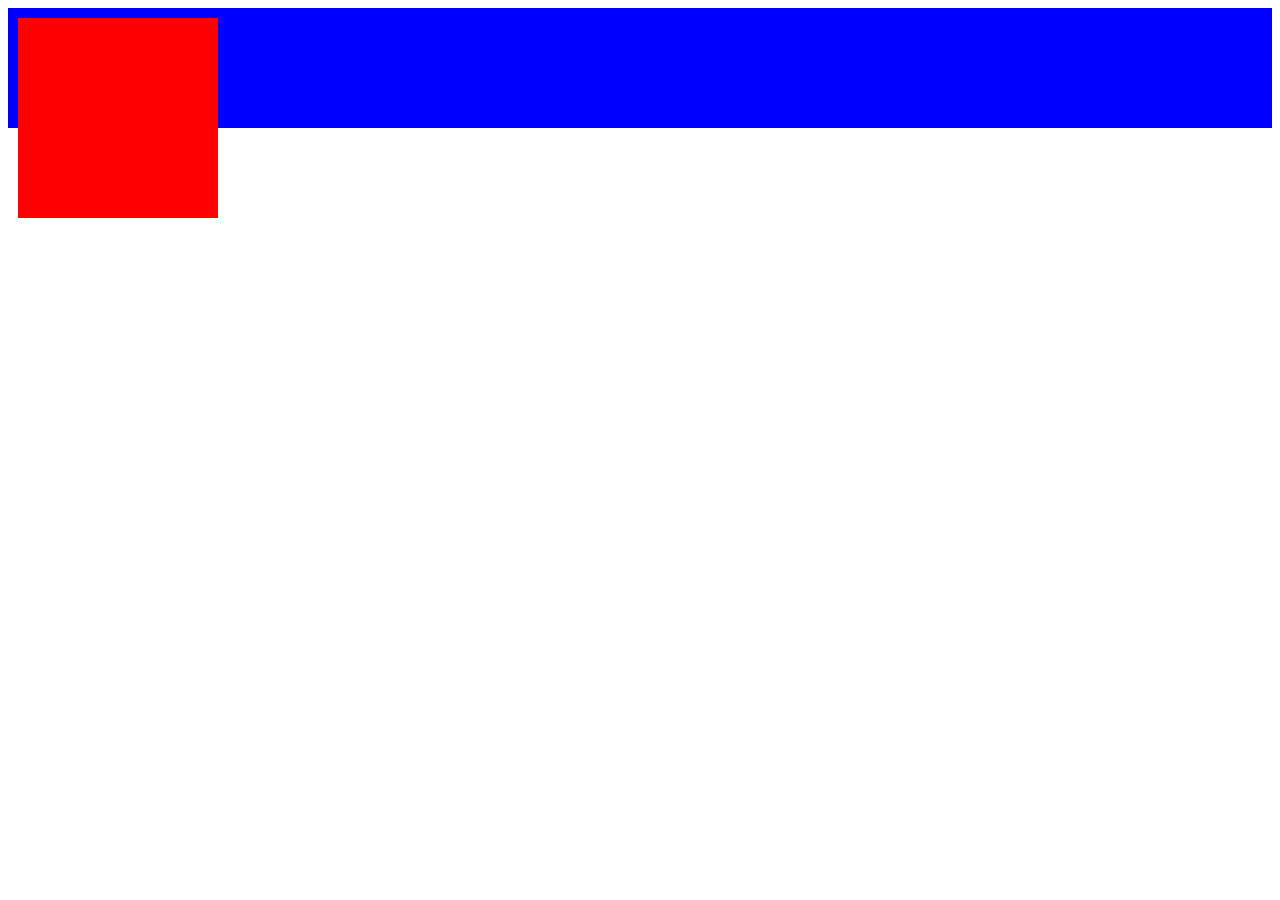
<file: s2m8uf103mora/demo.html>
<!DOCTYPE html>
<html>
  <head>
    <meta charset="utf-8">
    <title></title>
  </head>
  <body>
    <div id="contenidor" style="height:100px; background-color: blue; padding: 10px; overflow: visible;">
        <div id="contingut" style="width: 200px; height: 200px; background-color: red;">
        </div>
    </div>
  </body>
</html>
</file>
<file: s2m8uf103mora/css/estils.css>
body {
  margin:0;
  padding:0;
  background-color: #e6e8eb;
  font-family: 'Lucida Grande', Tahoma, Segoe UI, San Francisco, Roboto;
}

#barra {
  height: 43px;
  background-color: #334f8d;
  position: fixed;
  top: 0;
  left: 0;
  right: 0;
  z-index: 10000;

}

#contenidor {
  width: 852px;
  background-color: #FFF;
  margin: 0 auto;
}

#portada {
  height: 234px;
  background-image: url(../img/portada.jpg);
  margin-top: 43px;
}

#nom {

  width: 320px;
  position: relative;
  top: 188px;
  left: 200px;
  color: #FFF;
  text-shadow: 0 0 2px #000;

        }

#perfil {
  background-color: pink;
  border: solid 4px white;
  border-radius: 4px;
  position: relative;
  left: 20px;
  top: 50px;
  z-index: 1;
  box-shadow: 0 0 2px #000;
}
#menu {
  height: 44px;
  background-color: #e6e8eb;
  padding: 0px;
  margin:0 0 0 192px;
  width: 475px;

}

#menu li {
  float: left;
  padding: 0 18px;
  display: block;
  font-weight: bold;
  color: #334f8d;
  background-color: #FFF;
  margin: 0 0 0 1px;
  height: 44px;
  line-height: 44px;

}

#menu li:hover {
  color: #000;
  background-image: url(../img/selec.gif);
  background-repeat: no-repeat;
  background-position: 50% 37px;
}

#contingut {
  border-top: solid 1px #e6e8eb;
}

.esquerra {
  width: 323px;
  border: solid 1px #CCC;
  border-radius: 3px;
  margin: 10px 0;
  padding:0;
}

.esquerra h4 {
  background-color: yellow;
  height:14px;
  padding: 5px;
  font-weight: normal;
  font-size: 18px;
  text-indent: 36px;
  background-image: url(../img/lateral.png);
  background-repeat: no-repeat;
  margin:0;
}


#presentacio h4 {
  background-position: 0 0;
}

#fotos h4 {
  background-position: 0 -24px;
}

#amics h4 {
  background-position: 0 -48px;
}

#presentacio li {
  height: 30px;
  border-top: solid 1px grey;
  font-size: 12px;
  line-height: 30px;
}

#presentacio .estudis {
  list-style-image: url(../img/iconetes/icones_estudis.png);
}

#presentacio .domicili {
  list-style-image: url(../img/iconetes/icones_domicili.png);
}

#presentacio .feina {
  list-style-image: url(../img/iconetes/icones_feina.png);
}

#presentacio .relacio {
  list-style-image: url(../img/iconetes/icones_sentimental.png);
}
#presentacio .esdeveniments {
  list-style-image: url(../img/iconetes/icones_esdeveniments.png);
}

#presentacio .pagina {
  list-style-image: url(../img/iconetes/icones_rss.png);
}

#fotos ul li {
  background-color: yellowgreen;
  display: block;
  width: 99px;
  height: 99px;
  margin: 4px;
  float: left;
  background-size: 99px 99px;
  color: transparent;
}
#amics ul li {
  background-color: gold;
  display: block;
  width: 99px;
  height: 99px;
  margin: 4px;
  float: left;
  background-size: 99px 99px;
  color: white;
  background-image: url(../img/perfil.jpg);
  line-height: 178px;
  text-shadow: 0 0 2px #000;
  text-indent: 5px;
}


#fotos ul {
  overflow:hidden;
  margin: 0;
  padding: 0;
}
#amics ul {
  overflow:hidden;
  margin: 0;
  padding: 0;
}
.esquerra ul{
  background-color: red;
  margin-top: 20px;
}

#f01 {
  background-image: url(../img/fotos/f01.jpg)
}
#f02 {
  background-image: url(../img/fotos/f02.jpg)
}
#f03 {
  background-image: url(../img/fotos/f03.jpg)
}
#f04 {
  background-image: url(../img/fotos/f04.jpg)
}
#f05 {
  background-image: url(../img/fotos/f05.jpg)
}
#f06 {
  background-image: url(../img/fotos/f06.jpg)
}
#f07 {
  background-image: url(../img/fotos/f07.jpg)
}
#f08 {
  background-image: url(../img/fotos/f08.jpg)
}
#f09 {
  background-image: url(../img/fotos/f09.jpg)
}

#mosca {
  float: right;
}

}
</file>
